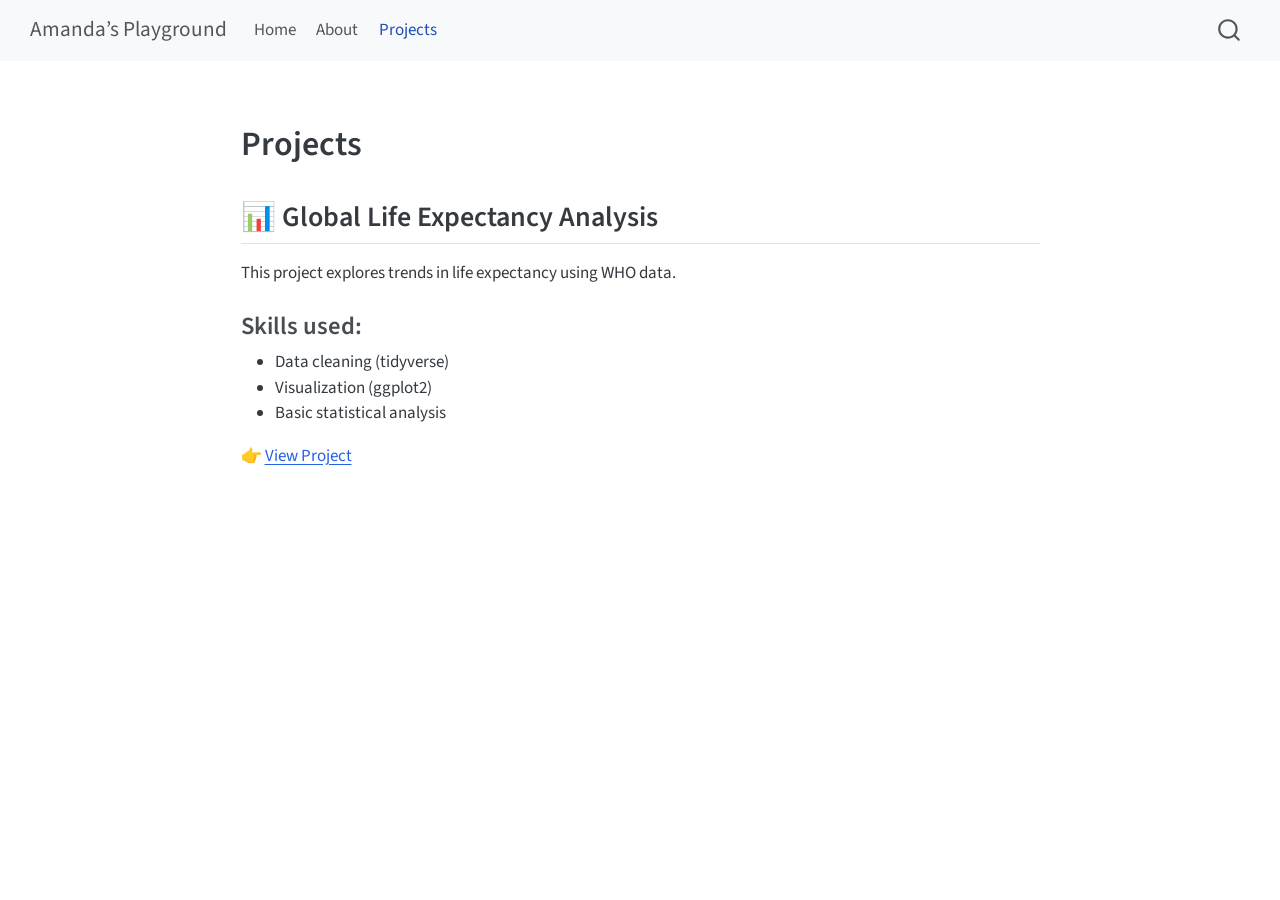
<file: docs/projects.html>
<!DOCTYPE html>
<html xmlns="http://www.w3.org/1999/xhtml" lang="en" xml:lang="en"><head>

<meta charset="utf-8">
<meta name="generator" content="quarto-1.9.36">

<meta name="viewport" content="width=device-width, initial-scale=1.0, user-scalable=yes">


<title>projects – Amanda's Playground</title>
<style>
/* Default styles provided by pandoc.
** See https://pandoc.org/MANUAL.html#variables-for-html for config info.
*/
code{white-space: pre-wrap;}
span.smallcaps{font-variant: small-caps;}
div.columns{display: flex; gap: min(4vw, 1.5em);}
div.column{flex: auto; overflow-x: auto;}
div.hanging-indent{margin-left: 1.5em; text-indent: -1.5em;}
ul.task-list{list-style: none;}
ul.task-list li input[type="checkbox"] {
  width: 0.8em;
  margin: 0 0.8em 0.2em -1em; /* quarto-specific, see https://github.com/quarto-dev/quarto-cli/issues/4556 */ 
  vertical-align: middle;
}
</style>


<script src="site_libs/quarto-nav/quarto-nav.js"></script>
<script src="site_libs/quarto-nav/headroom.min.js"></script>
<script src="site_libs/clipboard/clipboard.min.js"></script>
<script src="site_libs/quarto-search/autocomplete.umd.js"></script>
<script src="site_libs/quarto-search/fuse.min.js"></script>
<script src="site_libs/quarto-search/quarto-search.js"></script>
<meta name="quarto:offset" content="./">
<script src="site_libs/quarto-html/quarto.js" type="module"></script>
<script src="site_libs/quarto-html/tabsets/tabsets.js" type="module"></script>
<script src="site_libs/quarto-html/popper.min.js"></script>
<script src="site_libs/quarto-html/tippy.umd.min.js"></script>
<script src="site_libs/quarto-html/anchor.min.js"></script>
<link href="site_libs/quarto-html/tippy.css" rel="stylesheet">
<link href="site_libs/quarto-html/quarto-syntax-highlighting-845c23b38eaddc0f92fda52bfe77a8c8.css" rel="stylesheet" id="quarto-text-highlighting-styles">
<script src="site_libs/bootstrap/bootstrap.min.js"></script>
<link href="site_libs/bootstrap/bootstrap-icons.css" rel="stylesheet">
<link href="site_libs/bootstrap/bootstrap-a0f9fd0d421825b736dc1bbcbcba2219.min.css" rel="stylesheet" append-hash="true" id="quarto-bootstrap" data-mode="light">
<script id="quarto-search-options" type="application/json">{
  "location": "navbar",
  "copy-button": false,
  "collapse-after": 3,
  "panel-placement": "end",
  "type": "overlay",
  "limit": 50,
  "keyboard-shortcut": [
    "f",
    "/",
    "s"
  ],
  "show-item-context": false,
  "language": {
    "search-no-results-text": "No results",
    "search-matching-documents-text": "matching documents",
    "search-copy-link-title": "Copy link to search",
    "search-hide-matches-text": "Hide additional matches",
    "search-more-match-text": "more match in this document",
    "search-more-matches-text": "more matches in this document",
    "search-clear-button-title": "Clear",
    "search-text-placeholder": "",
    "search-detached-cancel-button-title": "Cancel",
    "search-submit-button-title": "Submit",
    "search-label": "Search"
  }
}</script>


</head>

<body class="nav-fixed fullcontent quarto-light">

<div id="quarto-search-results"></div>
  <header id="quarto-header" class="headroom fixed-top">
    <nav class="navbar navbar-expand-lg " data-bs-theme="dark">
      <div class="navbar-container container-fluid">
      <div class="navbar-brand-container mx-auto">
    <a class="navbar-brand" href="./index.html">
    <span class="navbar-title">Amanda’s Playground</span>
    </a>
  </div>
            <div id="quarto-search" class="" title="Search"></div>
          <button class="navbar-toggler" type="button" data-bs-toggle="collapse" data-bs-target="#navbarCollapse" aria-controls="navbarCollapse" role="menu" aria-expanded="false" aria-label="Toggle navigation" onclick="if (window.quartoToggleHeadroom) { window.quartoToggleHeadroom(); }">
  <span class="navbar-toggler-icon"></span>
</button>
          <div class="collapse navbar-collapse" id="navbarCollapse">
            <ul class="navbar-nav navbar-nav-scroll me-auto">
  <li class="nav-item">
    <a class="nav-link" href="./index.html"> 
<span class="menu-text">Home</span></a>
  </li>  
  <li class="nav-item">
    <a class="nav-link" href="./about.html"> 
<span class="menu-text">About</span></a>
  </li>  
  <li class="nav-item">
    <a class="nav-link active" href="./projects.html" aria-current="page"> 
<span class="menu-text">Projects</span></a>
  </li>  
</ul>
          </div> <!-- /navcollapse -->
            <div class="quarto-navbar-tools">
</div>
      </div> <!-- /container-fluid -->
    </nav>
</header>
<!-- content -->
<div id="quarto-content" class="quarto-container page-columns page-rows-contents page-layout-article page-navbar">
<!-- sidebar -->
<!-- margin-sidebar -->
    
<!-- main -->
<main class="content" id="quarto-document-content"><header id="title-block-header" class="quarto-title-block"></header>




<section id="projects" class="level1">
<h1>Projects</h1>
<section id="global-life-expectancy-analysis" class="level2">
<h2 class="anchored" data-anchor-id="global-life-expectancy-analysis">📊 Global Life Expectancy Analysis</h2>
<p>This project explores trends in life expectancy using WHO data.</p>
<section id="skills-used" class="level3">
<h3 class="anchored" data-anchor-id="skills-used">Skills used:</h3>
<ul>
<li>Data cleaning (tidyverse)</li>
<li>Visualization (ggplot2)</li>
<li>Basic statistical analysis</li>
</ul>
<p>👉 <a href="projects/project1/analysis.html">View Project</a></p>


</section>
</section>
</section>

</main> <!-- /main -->
<script id="quarto-html-after-body" type="application/javascript">
  window.document.addEventListener("DOMContentLoaded", function (event) {
    const icon = "";
    const anchorJS = new window.AnchorJS();
    anchorJS.options = {
      placement: 'right',
      icon: icon
    };
    anchorJS.add('.anchored');
    const isCodeAnnotation = (el) => {
      for (const clz of el.classList) {
        if (clz.startsWith('code-annotation-')) {                     
          return true;
        }
      }
      return false;
    }
    const onCopySuccess = function(e) {
      // button target
      const button = e.trigger;
      // don't keep focus
      button.blur();
      // flash "checked"
      button.classList.add('code-copy-button-checked');
      var currentTitle = button.getAttribute("title");
      button.setAttribute("title", "Copied!");
      let tooltip;
      if (window.bootstrap) {
        button.setAttribute("data-bs-toggle", "tooltip");
        button.setAttribute("data-bs-placement", "left");
        button.setAttribute("data-bs-title", "Copied!");
        tooltip = new bootstrap.Tooltip(button, 
          { trigger: "manual", 
            customClass: "code-copy-button-tooltip",
            offset: [0, -8]});
        tooltip.show();    
      }
      setTimeout(function() {
        if (tooltip) {
          tooltip.hide();
          button.removeAttribute("data-bs-title");
          button.removeAttribute("data-bs-toggle");
          button.removeAttribute("data-bs-placement");
        }
        button.setAttribute("title", currentTitle);
        button.classList.remove('code-copy-button-checked');
      }, 1000);
      // clear code selection
      e.clearSelection();
    }
    const getTextToCopy = function(trigger) {
      const outerScaffold = trigger.parentElement.cloneNode(true);
      const codeEl = outerScaffold.querySelector('code');
      for (const childEl of codeEl.children) {
        if (isCodeAnnotation(childEl)) {
          childEl.remove();
        }
      }
      return codeEl.innerText;
    }
    const clipboard = new window.ClipboardJS('.code-copy-button:not([data-in-quarto-modal])', {
      text: getTextToCopy
    });
    clipboard.on('success', onCopySuccess);
    if (window.document.getElementById('quarto-embedded-source-code-modal')) {
      const clipboardModal = new window.ClipboardJS('.code-copy-button[data-in-quarto-modal]', {
        text: getTextToCopy,
        container: window.document.getElementById('quarto-embedded-source-code-modal')
      });
      clipboardModal.on('success', onCopySuccess);
    }
      var localhostRegex = new RegExp(/^(?:http|https):\/\/localhost\:?[0-9]*\//);
      var mailtoRegex = new RegExp(/^mailto:/);
        var filterRegex = new RegExp('/' + window.location.host + '/');
      var isInternal = (href) => {
          return filterRegex.test(href) || localhostRegex.test(href) || mailtoRegex.test(href);
      }
      // Inspect non-navigation links and adorn them if external
     var links = window.document.querySelectorAll('a[href]:not(.nav-link):not(.navbar-brand):not(.toc-action):not(.sidebar-link):not(.sidebar-item-toggle):not(.pagination-link):not(.no-external):not([aria-hidden]):not(.dropdown-item):not(.quarto-navigation-tool):not(.about-link)');
      for (var i=0; i<links.length; i++) {
        const link = links[i];
        if (!isInternal(link.href)) {
          // undo the damage that might have been done by quarto-nav.js in the case of
          // links that we want to consider external
          if (link.dataset.originalHref !== undefined) {
            link.href = link.dataset.originalHref;
          }
        }
      }
    function tippyHover(el, contentFn, onTriggerFn, onUntriggerFn) {
      const config = {
        allowHTML: true,
        maxWidth: 500,
        delay: 100,
        arrow: false,
        appendTo: function(el) {
            return el.parentElement;
        },
        interactive: true,
        interactiveBorder: 10,
        theme: 'quarto',
        placement: 'bottom-start',
      };
      if (contentFn) {
        config.content = contentFn;
      }
      if (onTriggerFn) {
        config.onTrigger = onTriggerFn;
      }
      if (onUntriggerFn) {
        config.onUntrigger = onUntriggerFn;
      }
      window.tippy(el, config); 
    }
    const noterefs = window.document.querySelectorAll('a[role="doc-noteref"]');
    for (var i=0; i<noterefs.length; i++) {
      const ref = noterefs[i];
      tippyHover(ref, function() {
        // use id or data attribute instead here
        let href = ref.getAttribute('data-footnote-href') || ref.getAttribute('href');
        try { href = new URL(href).hash; } catch {}
        const id = href.replace(/^#\/?/, "");
        const note = window.document.getElementById(id);
        if (note) {
          return note.innerHTML;
        } else {
          return "";
        }
      });
    }
    const xrefs = window.document.querySelectorAll('a.quarto-xref');
    const processXRef = (id, note) => {
      // Strip column container classes
      const stripColumnClz = (el) => {
        el.classList.remove("page-full", "page-columns");
        if (el.children) {
          for (const child of el.children) {
            stripColumnClz(child);
          }
        }
      }
      stripColumnClz(note)
      if (id === null || id.startsWith('sec-')) {
        // Special case sections, only their first couple elements
        const container = document.createElement("div");
        if (note.children && note.children.length > 2) {
          container.appendChild(note.children[0].cloneNode(true));
          for (let i = 1; i < note.children.length; i++) {
            const child = note.children[i];
            if (child.tagName === "P" && child.innerText === "") {
              continue;
            } else {
              container.appendChild(child.cloneNode(true));
              break;
            }
          }
          if (window.Quarto?.typesetMath) {
            window.Quarto.typesetMath(container);
          }
          return container.innerHTML
        } else {
          if (window.Quarto?.typesetMath) {
            window.Quarto.typesetMath(note);
          }
          return note.innerHTML;
        }
      } else {
        // Remove any anchor links if they are present
        const anchorLink = note.querySelector('a.anchorjs-link');
        if (anchorLink) {
          anchorLink.remove();
        }
        if (window.Quarto?.typesetMath) {
          window.Quarto.typesetMath(note);
        }
        if (note.classList.contains("callout")) {
          return note.outerHTML;
        } else {
          return note.innerHTML;
        }
      }
    }
    for (var i=0; i<xrefs.length; i++) {
      const xref = xrefs[i];
      tippyHover(xref, undefined, function(instance) {
        instance.disable();
        let url = xref.getAttribute('href');
        let hash = undefined; 
        if (url.startsWith('#')) {
          hash = url;
        } else {
          try { hash = new URL(url).hash; } catch {}
        }
        if (hash) {
          const id = hash.replace(/^#\/?/, "");
          const note = window.document.getElementById(id);
          if (note !== null) {
            try {
              const html = processXRef(id, note.cloneNode(true));
              instance.setContent(html);
            } finally {
              instance.enable();
              instance.show();
            }
          } else {
            // See if we can fetch this
            fetch(url.split('#')[0])
            .then(res => res.text())
            .then(html => {
              const parser = new DOMParser();
              const htmlDoc = parser.parseFromString(html, "text/html");
              const note = htmlDoc.getElementById(id);
              if (note !== null) {
                const html = processXRef(id, note);
                instance.setContent(html);
              } 
            }).finally(() => {
              instance.enable();
              instance.show();
            });
          }
        } else {
          // See if we can fetch a full url (with no hash to target)
          // This is a special case and we should probably do some content thinning / targeting
          fetch(url)
          .then(res => res.text())
          .then(html => {
            const parser = new DOMParser();
            const htmlDoc = parser.parseFromString(html, "text/html");
            const note = htmlDoc.querySelector('main.content');
            if (note !== null) {
              // This should only happen for chapter cross references
              // (since there is no id in the URL)
              // remove the first header
              if (note.children.length > 0 && note.children[0].tagName === "HEADER") {
                note.children[0].remove();
              }
              const html = processXRef(null, note);
              instance.setContent(html);
            } 
          }).finally(() => {
            instance.enable();
            instance.show();
          });
        }
      }, function(instance) {
      });
    }
        let selectedAnnoteEl;
        const selectorForAnnotation = ( cell, annotation) => {
          let cellAttr = 'data-code-cell="' + cell + '"';
          let lineAttr = 'data-code-annotation="' +  annotation + '"';
          const selector = 'span[' + cellAttr + '][' + lineAttr + ']';
          return selector;
        }
        const selectCodeLines = (annoteEl) => {
          const doc = window.document;
          const targetCell = annoteEl.getAttribute("data-target-cell");
          const targetAnnotation = annoteEl.getAttribute("data-target-annotation");
          const annoteSpan = window.document.querySelector(selectorForAnnotation(targetCell, targetAnnotation));
          const lines = annoteSpan.getAttribute("data-code-lines").split(",");
          const lineIds = lines.map((line) => {
            return targetCell + "-" + line;
          })
          let top = null;
          let height = null;
          let parent = null;
          if (lineIds.length > 0) {
              //compute the position of the single el (top and bottom and make a div)
              const el = window.document.getElementById(lineIds[0]);
              top = el.offsetTop;
              height = el.offsetHeight;
              parent = el.parentElement.parentElement;
            if (lineIds.length > 1) {
              const lastEl = window.document.getElementById(lineIds[lineIds.length - 1]);
              const bottom = lastEl.offsetTop + lastEl.offsetHeight;
              height = bottom - top;
            }
            if (top !== null && height !== null && parent !== null) {
              // cook up a div (if necessary) and position it 
              let div = window.document.getElementById("code-annotation-line-highlight");
              if (div === null) {
                div = window.document.createElement("div");
                div.setAttribute("id", "code-annotation-line-highlight");
                div.style.position = 'absolute';
                parent.appendChild(div);
              }
              div.style.top = top - 2 + "px";
              div.style.height = height + 4 + "px";
              div.style.left = 0;
              let gutterDiv = window.document.getElementById("code-annotation-line-highlight-gutter");
              if (gutterDiv === null) {
                gutterDiv = window.document.createElement("div");
                gutterDiv.setAttribute("id", "code-annotation-line-highlight-gutter");
                gutterDiv.style.position = 'absolute';
                const codeCell = window.document.getElementById(targetCell);
                const gutter = codeCell.querySelector('.code-annotation-gutter');
                gutter.appendChild(gutterDiv);
              }
              gutterDiv.style.top = top - 2 + "px";
              gutterDiv.style.height = height + 4 + "px";
            }
            selectedAnnoteEl = annoteEl;
          }
        };
        const unselectCodeLines = () => {
          const elementsIds = ["code-annotation-line-highlight", "code-annotation-line-highlight-gutter"];
          elementsIds.forEach((elId) => {
            const div = window.document.getElementById(elId);
            if (div) {
              div.remove();
            }
          });
          selectedAnnoteEl = undefined;
        };
          // Handle positioning of the toggle
      window.addEventListener(
        "resize",
        throttle(() => {
          elRect = undefined;
          if (selectedAnnoteEl) {
            selectCodeLines(selectedAnnoteEl);
          }
        }, 10)
      );
      function throttle(fn, ms) {
      let throttle = false;
      let timer;
        return (...args) => {
          if(!throttle) { // first call gets through
              fn.apply(this, args);
              throttle = true;
          } else { // all the others get throttled
              if(timer) clearTimeout(timer); // cancel #2
              timer = setTimeout(() => {
                fn.apply(this, args);
                timer = throttle = false;
              }, ms);
          }
        };
      }
        // Attach click handler to the DT
        const annoteDls = window.document.querySelectorAll('dt[data-target-cell]');
        for (const annoteDlNode of annoteDls) {
          annoteDlNode.addEventListener('click', (event) => {
            const clickedEl = event.target;
            if (clickedEl !== selectedAnnoteEl) {
              unselectCodeLines();
              const activeEl = window.document.querySelector('dt[data-target-cell].code-annotation-active');
              if (activeEl) {
                activeEl.classList.remove('code-annotation-active');
              }
              selectCodeLines(clickedEl);
              clickedEl.classList.add('code-annotation-active');
            } else {
              // Unselect the line
              unselectCodeLines();
              clickedEl.classList.remove('code-annotation-active');
            }
          });
        }
    const findCites = (el) => {
      const parentEl = el.parentElement;
      if (parentEl) {
        const cites = parentEl.dataset.cites;
        if (cites) {
          return {
            el,
            cites: cites.split(' ')
          };
        } else {
          return findCites(el.parentElement)
        }
      } else {
        return undefined;
      }
    };
    var bibliorefs = window.document.querySelectorAll('a[role="doc-biblioref"]');
    for (var i=0; i<bibliorefs.length; i++) {
      const ref = bibliorefs[i];
      const citeInfo = findCites(ref);
      if (citeInfo) {
        tippyHover(citeInfo.el, function() {
          var popup = window.document.createElement('div');
          citeInfo.cites.forEach(function(cite) {
            var citeDiv = window.document.createElement('div');
            citeDiv.classList.add('hanging-indent');
            citeDiv.classList.add('csl-entry');
            var biblioDiv = window.document.getElementById('ref-' + cite);
            if (biblioDiv) {
              citeDiv.innerHTML = biblioDiv.innerHTML;
            }
            popup.appendChild(citeDiv);
          });
          return popup.innerHTML;
        });
      }
    }
  });
  </script>
</div> <!-- /content -->




</body></html>
</file>
<file: docs/site_libs/quarto-html/tippy.css>
.tippy-box[data-animation=fade][data-state=hidden]{opacity:0}[data-tippy-root]{max-width:calc(100vw - 10px)}.tippy-box{position:relative;background-color:#333;color:#fff;border-radius:4px;font-size:14px;line-height:1.4;white-space:normal;outline:0;transition-property:transform,visibility,opacity}.tippy-box[data-placement^=top]>.tippy-arrow{bottom:0}.tippy-box[data-placement^=top]>.tippy-arrow:before{bottom:-7px;left:0;border-width:8px 8px 0;border-top-color:initial;transform-origin:center top}.tippy-box[data-placement^=bottom]>.tippy-arrow{top:0}.tippy-box[data-placement^=bottom]>.tippy-arrow:before{top:-7px;left:0;border-width:0 8px 8px;border-bottom-color:initial;transform-origin:center bottom}.tippy-box[data-placement^=left]>.tippy-arrow{right:0}.tippy-box[data-placement^=left]>.tippy-arrow:before{border-width:8px 0 8px 8px;border-left-color:initial;right:-7px;transform-origin:center left}.tippy-box[data-placement^=right]>.tippy-arrow{left:0}.tippy-box[data-placement^=right]>.tippy-arrow:before{left:-7px;border-width:8px 8px 8px 0;border-right-color:initial;transform-origin:center right}.tippy-box[data-inertia][data-state=visible]{transition-timing-function:cubic-bezier(.54,1.5,.38,1.11)}.tippy-arrow{width:16px;height:16px;color:#333}.tippy-arrow:before{content:"";position:absolute;border-color:transparent;border-style:solid}.tippy-content{position:relative;padding:5px 9px;z-index:1}
</file>
<file: docs/site_libs/quarto-html/quarto-syntax-highlighting-845c23b38eaddc0f92fda52bfe77a8c8.css>
/* quarto syntax highlight colors */
:root {
  --quarto-hl-ot-color: #003B4F;
  --quarto-hl-at-color: #657422;
  --quarto-hl-ss-color: #20794D;
  --quarto-hl-an-color: #5E5E5E;
  --quarto-hl-fu-color: #4758AB;
  --quarto-hl-st-color: #20794D;
  --quarto-hl-cf-color: #003B4F;
  --quarto-hl-op-color: #5E5E5E;
  --quarto-hl-er-color: #AD0000;
  --quarto-hl-bn-color: #AD0000;
  --quarto-hl-al-color: #AD0000;
  --quarto-hl-va-color: #111111;
  --quarto-hl-bu-color: inherit;
  --quarto-hl-ex-color: inherit;
  --quarto-hl-pp-color: #AD0000;
  --quarto-hl-in-color: #5E5E5E;
  --quarto-hl-vs-color: #20794D;
  --quarto-hl-wa-color: #5E5E5E;
  --quarto-hl-do-color: #5E5E5E;
  --quarto-hl-im-color: #00769E;
  --quarto-hl-ch-color: #20794D;
  --quarto-hl-dt-color: #AD0000;
  --quarto-hl-fl-color: #AD0000;
  --quarto-hl-co-color: #5E5E5E;
  --quarto-hl-cv-color: #5E5E5E;
  --quarto-hl-cn-color: #8f5902;
  --quarto-hl-sc-color: #5E5E5E;
  --quarto-hl-dv-color: #AD0000;
  --quarto-hl-kw-color: #003B4F;
}

/* other quarto variables */
:root {
  --quarto-font-monospace: SFMono-Regular, Menlo, Monaco, Consolas, "Liberation Mono", "Courier New", monospace;
}

/* syntax highlight based on Pandoc's rules */
pre > code.sourceCode > span {
  color: #003B4F;
}

code.sourceCode > span {
  color: #003B4F;
}

div.sourceCode,
div.sourceCode pre.sourceCode {
  color: #003B4F;
}

/* Normal */
code span {
  color: #003B4F;
}

/* Alert */
code span.al {
  color: #AD0000;
  font-style: inherit;
}

/* Annotation */
code span.an {
  color: #5E5E5E;
  font-style: inherit;
}

/* Attribute */
code span.at {
  color: #657422;
  font-style: inherit;
}

/* BaseN */
code span.bn {
  color: #AD0000;
  font-style: inherit;
}

/* BuiltIn */
code span.bu {
  font-style: inherit;
}

/* ControlFlow */
code span.cf {
  color: #003B4F;
  font-weight: bold;
  font-style: inherit;
}

/* Char */
code span.ch {
  color: #20794D;
  font-style: inherit;
}

/* Constant */
code span.cn {
  color: #8f5902;
  font-style: inherit;
}

/* Comment */
code span.co {
  color: #5E5E5E;
  font-style: inherit;
}

/* CommentVar */
code span.cv {
  color: #5E5E5E;
  font-style: italic;
}

/* Documentation */
code span.do {
  color: #5E5E5E;
  font-style: italic;
}

/* DataType */
code span.dt {
  color: #AD0000;
  font-style: inherit;
}

/* DecVal */
code span.dv {
  color: #AD0000;
  font-style: inherit;
}

/* Error */
code span.er {
  color: #AD0000;
  font-style: inherit;
}

/* Extension */
code span.ex {
  font-style: inherit;
}

/* Float */
code span.fl {
  color: #AD0000;
  font-style: inherit;
}

/* Function */
code span.fu {
  color: #4758AB;
  font-style: inherit;
}

/* Import */
code span.im {
  color: #00769E;
  font-style: inherit;
}

/* Information */
code span.in {
  color: #5E5E5E;
  font-style: inherit;
}

/* Keyword */
code span.kw {
  color: #003B4F;
  font-weight: bold;
  font-style: inherit;
}

/* Operator */
code span.op {
  color: #5E5E5E;
  font-style: inherit;
}

/* Other */
code span.ot {
  color: #003B4F;
  font-style: inherit;
}

/* Preprocessor */
code span.pp {
  color: #AD0000;
  font-style: inherit;
}

/* SpecialChar */
code span.sc {
  color: #5E5E5E;
  font-style: inherit;
}

/* SpecialString */
code span.ss {
  color: #20794D;
  font-style: inherit;
}

/* String */
code span.st {
  color: #20794D;
  font-style: inherit;
}

/* Variable */
code span.va {
  color: #111111;
  font-style: inherit;
}

/* VerbatimString */
code span.vs {
  color: #20794D;
  font-style: inherit;
}

/* Warning */
code span.wa {
  color: #5E5E5E;
  font-style: italic;
}

.prevent-inlining {
  content: "</";
}

/*# sourceMappingURL=ac89f0bb514bba72461919f78549e31c.css.map */
</file>
